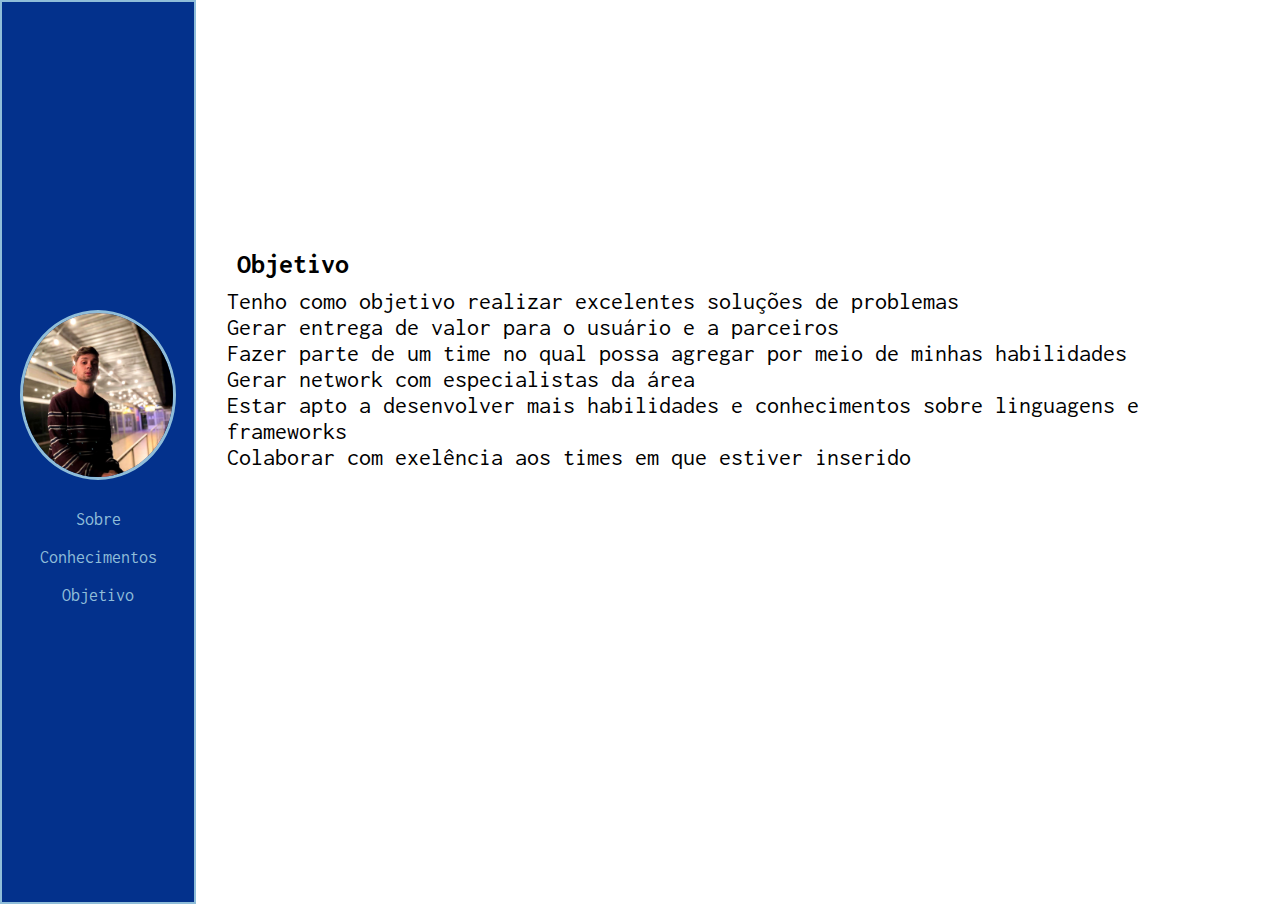
<file: objetivo.html>
<!DOCTYPE html>
<html lang="pt-br">
  <head>
    <meta charset="UTF-8" />
    <meta name="viewport" content="width=device-width, initial-scale=1.0" />
    <link rel="stylesheet" href="style.css" />
    <link rel="preconnect" href="https://fonts.googleapis.com" />
    <link rel="preconnect" href="https://fonts.gstatic.com" crossorigin />
    <link
      href="https://fonts.googleapis.com/css2?family=Inconsolata:wght@900&family=Koulen&display=swap"
      rel="stylesheet"
    />

    <title>Objetivo</title>
  </head>
  <header>
    <nav>
      <img
        src="/WhatsApp Image 2022-10-25 at 3.55.53 PM.jpeg"
        alt="vinicius"
        class="perfil"
      />

      <a href="/sobre.html" target="_parent">Sobre</a>
      <a href="conhecimentos.html"_parent">Conhecimentos</a>

      <a href="/objetivo.html" target="_parent">Objetivo</a>
    </nav>
  </header>
  <body>
    <main>
       
       <ul>
        <li><h3>Objetivo</h3></li>
        <section>
        <li>
          Tenho como objetivo realizar excelentes soluções de problemas
        </li>
        <li>Gerar entrega de valor para o usuário e a parceiros</li>
        <li>Fazer parte de um time no qual possa agregar por meio de minhas habilidades</li>
        <li>Gerar network com especialistas da área </li>
        <li>Estar apto a desenvolver mais habilidades e conhecimentos sobre linguagens e frameworks</li>
        <li>Colaborar com exelência aos times em que estiver inserido </li>
        </section>
       </ul>
    </main>
  </body>
</html>
</file>
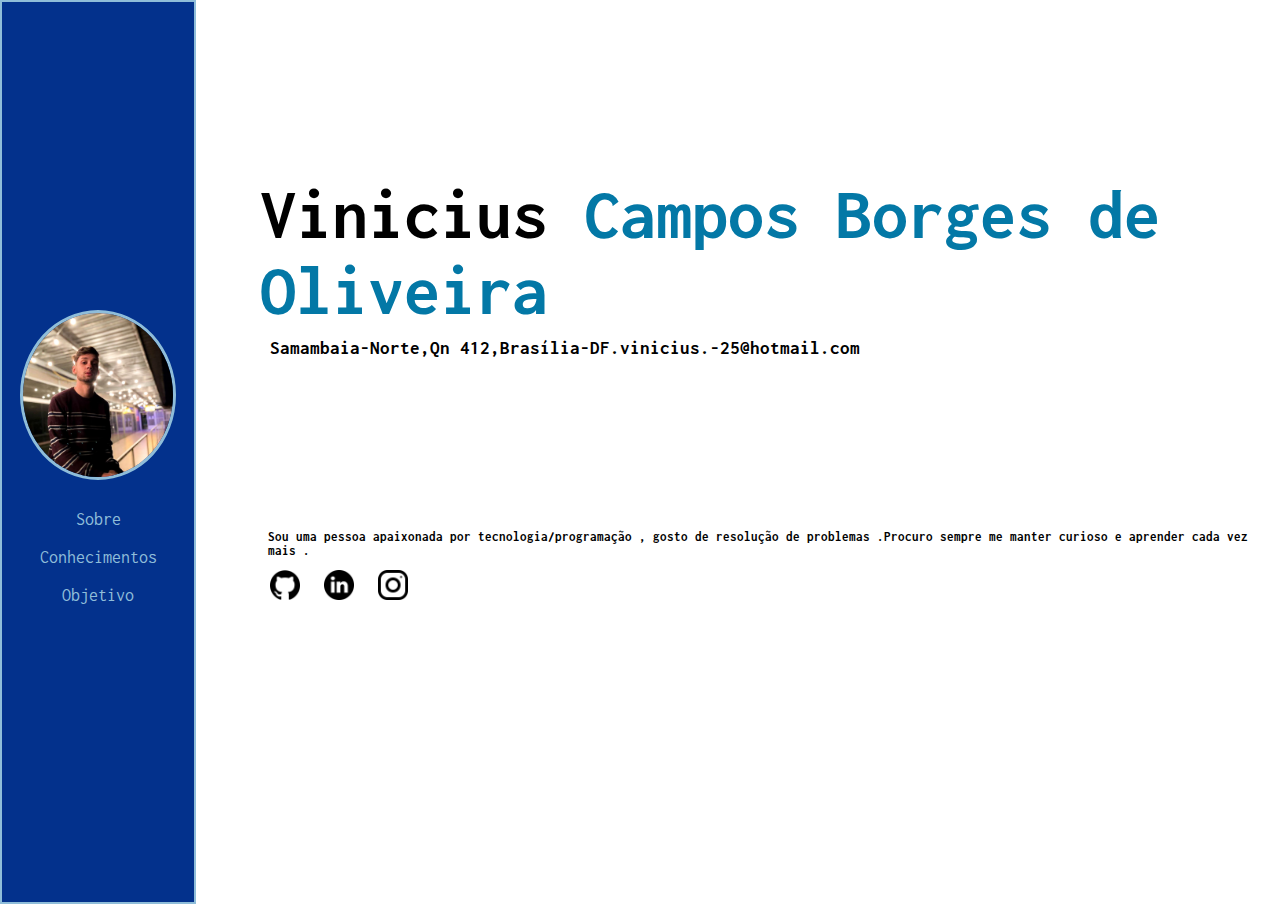
<file: sobre.html>
<!DOCTYPE html>
<html lang="pt-br">
  <head>
    <meta charset="UTF-8" />
    <meta name="viewport" content="width=device-width, initial-scale=1.0" />
    <link rel="stylesheet" href="style.css" />
    <link rel="preconnect" href="https://fonts.googleapis.com" />
    <link rel="preconnect" href="https://fonts.gstatic.com" crossorigin />
    <link
      href="https://fonts.googleapis.com/css2?family=Inconsolata:wght@900&family=Koulen&display=swap"
      rel="stylesheet"
    />

    <title>Avaliação final front-end I</title>
  </head>
  <header>
    <nav>
      <img
        src="/WhatsApp Image 2022-10-25 at 3.55.53 PM.jpeg"
        alt="vinicius"
        class="perfil"
      />

      <a href="/sobre.html" target="_parent">Sobre</a>
      <a href="conhecimentos.html"_parent">Conhecimentos</a>

      <a href="/objetivo.html" target="_parent">Objetivo</a>
    </nav>
  </header>
  <body>
    <main>
      <h1>
        <section>Vinicius <span>Campos Borges de Oliveira</span></section>
      </h1>
      <h3>Samambaia-Norte,Qn 412,Brasília-DF.vinicius.-25@hotmail.com</h3>
      <h5>
        Sou uma pessoa apaixonada por tecnologia/programação , gosto de
        resolução de problemas .Procuro sempre me manter curioso e aprender cada
        vez mais .
      </h5>
      <section>
        <a href="https://github.com/borgesvinicius" target="_blank"
          ><img src="/github_733609.png" alt="" class="faviicon"
        /></a>
        <a
          href="https://www.linkedin.com/in/vinicius-oliveira-58a778220/ "
          target="_blank"
          ><img src="/linkedin_1384014.png" alt="" class="faviicon"
        /></a>
        <a
          href="https://www.instagram.com/borgesviniciusb/?hl=pt"
          target="_blank"
          ><img src="/instagram_733614.png" alt="" class="faviicon"
        /></a>
      </section>
    </main>
  </body>
</html>
</file>
<file: style.css>
* {
 margin: 0;
 padding: 0;
 border: none;
}

ul {
 list-style-type: none;
}




header {
 width: 15vw;
 height: 100vh;
 background-color: #03318C;
 display: flex;
 flex-direction: column;
 justify-content: center;
 border: 2px solid #8FBDD9;
 align-items: center;
}

nav {
 display: flex;
 flex-direction: column;
}

.perfil {
 border-radius: 70%;
 width: 150px;
 display: flex;
 flex-direction: column;
 border: solid#8FBDD9;
 margin: 20px;
}

.perfil:hover {
 opacity: 0.7;
 transform: scale(1.2);
}

a {
 text-decoration: none;
 font-family: 'Inconsolata';
 font-size: 18px;
 color: #8FBDD9;
 text-align: center;
 padding: 10px;
}

body {
 display: flex;
 flex-direction: row;

}

main {
 display: flex;
 flex-direction: column;
 justify-content: center;
 width: 80%;
 height: 50vh;
 padding: 5vw;
 align-items: baseline;
}

h1 {
 font-size: 8vh;
 font-family: 'Inconsolata';
 display: flex;
 flex-direction: column;
}

span {
 color: #0378A6;
}

h3 {
 font-family: 'Inconsolata';
 padding: 10px;
 display: flex;
 flex-direction: column;
 justify-content: center;
}

h5 {
 font-family: 'Inconsolata';
 position: absolute;
 top: 58vh;
 margin: 8px;
 right: 0, 1vw;
}

.faviicon {
 width: 30px;
 height: 30px;
 position: relative;
 top: 202px
}

.faviicon:hover {
 opacity: 0.7;
 transform: scale(1.2);
}

ol {
 position: relative;
 list-style-type: none;
 font-family: 'Inconsolata';
 font-size: x-large;
 right: 3vw;
 top: 65px;
 margin: 5px;
}

ul {
 position: relative;
 list-style-type: none;
 font-family: 'Inconsolata';
 font-size: x-large;
 right: 3vw;
 top: 65px;
 margin: 5px;
}

a:hover {
 color: white;
}
</file>
